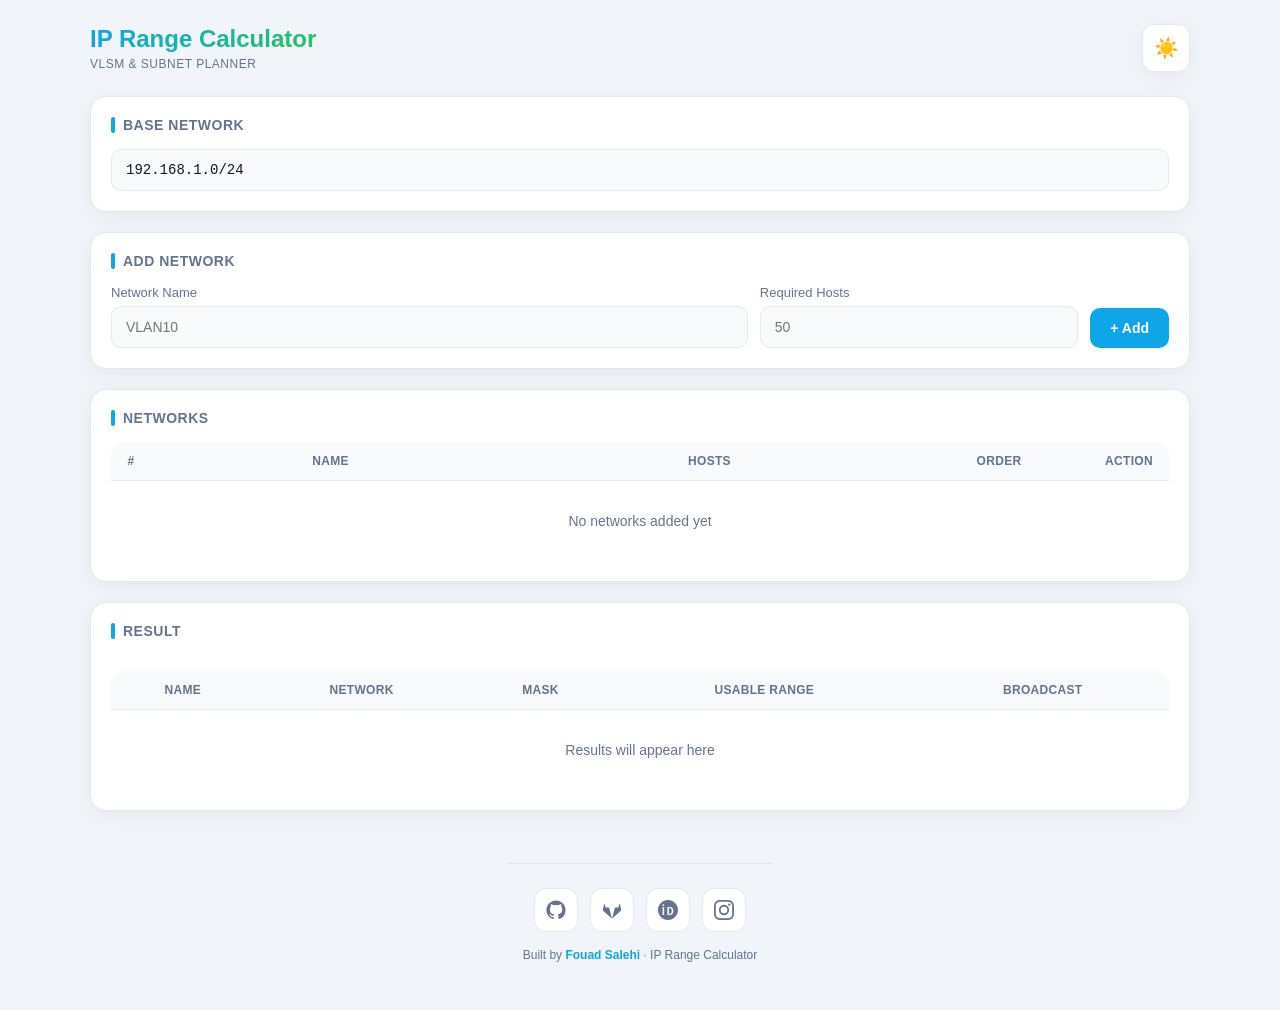
<file: index.html>
<!DOCTYPE html>
<html lang="en" dir="ltr">
  <head>
    <meta name="description" content="IP Range Calculator — a browser-based VLSM and subnet planner that automatically allocates IP ranges based on required hosts per network.">
    <meta name="keywords" content="IP Range Calculator, VLSM, subnet planner, subnet calculator, CIDR, IP allocation, network planning, VLSM calculator, subnetting">
    <meta name="author" content="Fouad Salehi">
    <meta name="robots" content="index, follow">
    <meta name="theme-color" content="#0b1220">
    <link rel="canonical" href="https://iprangecalculator.web.app/">

    <meta property="og:type" content="website">
    <meta property="og:site_name" content="IP Range Calculator">
    <meta property="og:title" content="IP Range Calculator — VLSM & Subnet Planner">
    <meta property="og:description" content="Automatically allocate IP ranges based on required hosts per network. Fully client-side VLSM and subnet planning tool.">
    <meta property="og:url" content="https://iprangecalculator.web.app/">
    <meta property="og:image" content="https://iprangecalculator.web.app/assets/images/brandmark.png">
    <meta property="og:image:alt" content="IP Range Calculator">
    <meta property="og:locale" content="en_US">
    <meta charset="UTF-8">
    <meta name="viewport" content="width=device-width, initial-scale=1.0">
    <title>IP Range Calculator — VLSM & Subnet Planner</title>
    <link rel="stylesheet" href="./assets/css/variables.css">
    <link rel="stylesheet" href="./assets/css/base.css">
    <link rel="stylesheet" href="./assets/css/components.css">
    <link rel="stylesheet" href="./assets/css/responsive.css">
  </head>
  <body>
    <div class="container">
      <header>
        <div class="header-title">
          <h1>IP Range Calculator</h1>
          <span class="subtitle">VLSM &amp; Subnet Planner</span>
        </div>
        <button class="theme-toggle" id="themeToggle" title="Toggle theme">☀️</button>
      </header>

      <div class="card">
        <div class="card-title">Base Network</div>
        <input type="text" id="baseNetwork" class="mono" value="192.168.1.0/24" placeholder="192.168.1.0/24">
      </div>

      <div class="card">
        <div class="card-title">Add Network</div>
        <div class="add-row">
          <div>
            <label>Network Name</label>
            <input type="text" id="netName" placeholder="VLAN10">
          </div>
          <div>
            <label>Required Hosts</label>
            <input type="number" id="hostCount" min="1" placeholder="50">
          </div>
          <button class="btn btn-primary" type="button">+ Add</button>
        </div>
      </div>

      <div class="card">
        <div class="card-title">Networks</div>
        <div class="table-wrap">
          <table>
            <thead>
              <tr>
                <th style="width:40px;">#</th>
                <th>Name</th>
                <th>Hosts</th>
                <th style="width:180px;">Order</th>
                <th style="width:80px;">Action</th>
              </tr>
            </thead>
            <tbody id="netList">
              <tr><td colspan="5" class="empty">No networks added yet</td></tr>
            </tbody>
          </table>
        </div>
      </div>

      <div class="card">
        <div class="card-title">Result</div>
        <div id="resultStats" class="stats"></div>
        <div class="table-wrap">
          <table>
            <thead>
              <tr>
                <th>Name</th>
                <th>Network</th>
                <th>Mask</th>
                <th>Usable Range</th>
                <th>Broadcast</th>
              </tr>
            </thead>
            <tbody id="resultList">
              <tr><td colspan="5" class="empty">Results will appear here</td></tr>
            </tbody>
          </table>
        </div>
        <div class="error" id="errorMsg"></div>
      </div>
    </div>

    <footer>
      <div class="footer-socials">
        <a class="social-link" href="https://github.com/fouad-salehi" target="_blank" rel="noopener" title="GitHub" aria-label="GitHub">
          <svg viewBox="0 0 24 24" xmlns="http://www.w3.org/2000/svg"><path d="M12 .5C5.65.5.5 5.65.5 12c0 5.08 3.29 9.39 7.86 10.91.58.11.79-.25.79-.56 0-.28-.01-1.02-.02-2-3.2.7-3.88-1.54-3.88-1.54-.52-1.33-1.28-1.69-1.28-1.69-1.05-.72.08-.71.08-.71 1.16.08 1.77 1.19 1.77 1.19 1.03 1.77 2.7 1.26 3.36.96.1-.75.4-1.26.73-1.55-2.55-.29-5.24-1.28-5.24-5.7 0-1.26.45-2.29 1.19-3.1-.12-.29-.52-1.46.11-3.05 0 0 .97-.31 3.18 1.18a11.1 11.1 0 0 1 5.79 0c2.2-1.49 3.17-1.18 3.17-1.18.63 1.59.23 2.76.11 3.05.74.81 1.19 1.84 1.19 3.1 0 4.43-2.69 5.41-5.25 5.69.41.36.78 1.06.78 2.14 0 1.55-.01 2.8-.01 3.18 0 .31.21.68.8.56A11.51 11.51 0 0 0 23.5 12C23.5 5.65 18.35.5 12 .5z"/></svg>
        </a>
        <a class="social-link" href="https://gitlab.com/fouad-salehi" target="_blank" rel="noopener" title="GitLab" aria-label="GitLab">
          <svg viewBox="0 0 24 24" xmlns="http://www.w3.org/2000/svg"><path d="M22.65 13.02 12 22.5 1.35 13.02a.94.94 0 0 1-.34-1.05L2.3 5.1a.47.47 0 0 1 .9 0l1.29 3.97h15.02l1.29-3.97a.47.47 0 0 1 .9 0l1.29 6.87a.94.94 0 0 1-.34 1.05ZM12 22.5 15.56 9.07H8.44L12 22.5Z"/></svg>
        </a>
        <a class="social-link" href="https://orcid.org/0009-0008-6241-8599" target="_blank" rel="noopener" title="ORCID" aria-label="ORCID">
          <svg viewBox="0 0 24 24" xmlns="http://www.w3.org/2000/svg"><path d="M12 0C5.37 0 0 5.37 0 12s5.37 12 12 12 12-5.37 12-12S18.63 0 12 0ZM7.37 18.11H5.53V8.53h1.84v9.58ZM6.45 7.3a1.1 1.1 0 1 1 0-2.2 1.1 1.1 0 0 1 0 2.2Zm11.88 6.6c0 2.75-1.83 4.21-4.36 4.21h-2.66V8.53h2.78c2.42 0 4.24 1.52 4.24 4.16v1.21Zm-1.84-1.32c0-1.85-1.13-2.9-2.72-2.9h-.65v7.11h.65c1.62 0 2.72-1.05 2.72-3.02v-1.19Z"/></svg>
        </a>
        <a class="social-link" href="https://instagram.com/fouad_salehi" target="_blank" rel="noopener" title="Instagram" aria-label="Instagram">
          <svg viewBox="0 0 24 24" xmlns="http://www.w3.org/2000/svg"><path d="M12 2.16c3.2 0 3.58.01 4.85.07 1.17.05 1.8.25 2.23.41.56.22.96.48 1.38.9.42.42.68.82.9 1.38.16.42.36 1.06.41 2.23.06 1.27.07 1.65.07 4.85s-.01 3.58-.07 4.85c-.05 1.17-.25 1.8-.41 2.23-.22.56-.48.96-.9 1.38-.42.42-.82.68-1.38.9-.42.16-1.06.36-2.23.41-1.27.06-1.65.07-4.85.07s-3.58-.01-4.85-.07c-1.17-.05-1.8-.25-2.23-.41a3.7 3.7 0 0 1-1.38-.9 3.7 3.7 0 0 1-.9-1.38c-.16-.42-.36-1.06-.41-2.23-.06-1.27-.07-1.65-.07-4.85s.01-3.58.07-4.85c.05-1.17.25-1.8.41-2.23.22-.56.48-.96.9-1.38.42-.42.82-.68 1.38-.9.42-.16 1.06-.36 2.23-.41 1.27-.06 1.65-.07 4.85-.07M12 0C8.74 0 8.33.01 7.05.07 5.78.13 4.9.33 4.14.63a5.88 5.88 0 0 0-2.13 1.38A5.88 5.88 0 0 0 .63 4.14C.33 4.9.13 5.78.07 7.05.01 8.33 0 8.74 0 12s.01 3.67.07 4.95c.06 1.27.26 2.15.56 2.91.31.79.72 1.46 1.38 2.13.67.66 1.34 1.07 2.13 1.38.76.3 1.64.5 2.91.56C8.33 23.99 8.74 24 12 24s3.67-.01 4.95-.07c1.27-.06 2.15-.26 2.91-.56a5.88 5.88 0 0 0 2.13-1.38 5.88 5.88 0 0 0 1.38-2.13c.3-.76.5-1.64.56-2.91.06-1.28.07-1.69.07-4.95s-.01-3.67-.07-4.95c-.06-1.27-.26-2.15-.56-2.91a5.88 5.88 0 0 0-1.38-2.13A5.88 5.88 0 0 0 19.86.63c-.76-.3-1.64-.5-2.91-.56C15.67.01 15.26 0 12 0Zm0 5.84a6.16 6.16 0 1 0 0 12.32 6.16 6.16 0 0 0 0-12.32ZM12 16a4 4 0 1 1 0-8 4 4 0 0 1 0 8Zm7.85-10.4a1.44 1.44 0 1 1-2.88 0 1.44 1.44 0 0 1 2.88 0Z"/></svg>
        </a>
      </div>
      <div class="footer-text">
        Built by <a href="https://github.com/fouad-salehi" target="_blank" rel="noopener">Fouad Salehi</a> · IP Range Calculator
      </div>
    </footer>

    <script type="module" src="./assets/js/main.js"></script>
  </body>
</html>
</file>
<file: assets/css/variables.css>
:root {
  --bg: #f1f5f9;
  --bg-card: #ffffff;
  --bg-input: #f8fafc;
  --text: #0f172a;
  --text-muted: #64748b;
  --border: #e2e8f0;
  --accent: #0ea5e9;
  --accent-hover: #0284c7;
  --success: #22c55e;
  --success-hover: #16a34a;
  --danger: #ef4444;
  --danger-hover: #dc2626;
  --row-hover: #f1f5f9;
  --shadow: 0 4px 20px rgba(0,0,0,0.06);
  --shadow-lg: 0 10px 40px rgba(0,0,0,0.1);
}
[data-theme="dark"] {
  --bg: #0b1220;
  --bg-card: #131c2e;
  --bg-input: #0b1220;
  --text: #e2e8f0;
  --text-muted: #94a3b8;
  --border: #1e293b;
  --accent: #38bdf8;
  --accent-hover: #0ea5e9;
  --success: #4ade80;
  --success-hover: #22c55e;
  --danger: #f87171;
  --danger-hover: #ef4444;
  --row-hover: #1e293b;
  --shadow: 0 4px 20px rgba(0,0,0,0.4);
  --shadow-lg: 0 10px 40px rgba(0,0,0,0.5);
}
</file>
<file: assets/css/base.css>
* { box-sizing: border-box; margin: 0; padding: 0; }
body {
  font-family: 'Segoe UI', Tahoma, sans-serif;
  background: var(--bg);
  color: var(--text);
  min-height: 100vh;
  padding: 24px 16px;
  transition: background 0.3s, color 0.3s;
  display: flex;
  flex-direction: column;
}
.container { max-width: 1100px; margin: 0 auto; flex: 1; width: 100%; }
header {
  display: flex;
  justify-content: space-between;
  align-items: center;
  margin-bottom: 24px;
}
.header-title { display: flex; flex-direction: column; gap: 4px; }
h1 {
  font-size: 24px;
  font-weight: 700;
  background: linear-gradient(135deg, var(--accent), var(--success));
  -webkit-background-clip: text;
  -webkit-text-fill-color: transparent;
  background-clip: text;
}
.subtitle {
  font-size: 12px;
  color: var(--text-muted);
  letter-spacing: 0.5px;
  text-transform: uppercase;
  font-weight: 500;
}
label {
  display: block;
  margin-bottom: 6px;
  font-size: 13px;
  color: var(--text-muted);
  font-weight: 500;
}
input {
  width: 100%;
  padding: 12px 14px;
  border-radius: 10px;
  border: 1px solid var(--border);
  background: var(--bg-input);
  color: var(--text);
  font-size: 14px;
  transition: all 0.2s;
  font-family: inherit;
}
input:focus {
  outline: none;
  border-color: var(--accent);
  box-shadow: 0 0 0 3px rgba(14, 165, 233, 0.15);
}
input.mono { font-family: 'Consolas', 'Monaco', monospace; }
table { width: 100%; border-collapse: collapse; font-size: 13px; }
th, td { padding: 12px 10px; text-align: center; border-bottom: 1px solid var(--border); }
th {
  background: var(--bg-input);
  color: var(--text-muted);
  font-weight: 600;
  font-size: 12px;
  text-transform: uppercase;
  letter-spacing: 0.3px;
}
tbody tr { transition: background 0.15s; }
tbody tr:hover { background: var(--row-hover); }
tbody tr:last-child td { border-bottom: none; }
.mono-cell {
  font-family: 'Consolas', 'Monaco', monospace;
  color: var(--accent);
  font-weight: 600;
  white-space: nowrap;
}
.empty {
  text-align: center;
  color: var(--text-muted);
  padding: 32px 16px;
  font-size: 14px;
}
footer {
  max-width: 1100px;
  margin: 32px auto 0;
  padding: 24px 16px;
  border-top: 1px solid var(--border);
  display: flex;
  flex-direction: column;
  align-items: center;
  gap: 16px;
}
</file>
<file: assets/css/components.css>
.theme-toggle {
  width: 48px;
  height: 48px;
  border-radius: 12px;
  border: 1px solid var(--border);
  background: var(--bg-card);
  color: var(--text);
  cursor: pointer;
  font-size: 20px;
  display: flex;
  align-items: center;
  justify-content: center;
  transition: all 0.2s;
  box-shadow: var(--shadow);
}
.theme-toggle:hover { transform: scale(1.05); border-color: var(--accent); }
.card {
  background: var(--bg-card);
  border: 1px solid var(--border);
  border-radius: 16px;
  padding: 20px;
  margin-bottom: 20px;
  box-shadow: var(--shadow);
  transition: all 0.3s;
}
.card-title {
  font-size: 14px;
  font-weight: 600;
  color: var(--text-muted);
  text-transform: uppercase;
  letter-spacing: 0.5px;
  margin-bottom: 16px;
  display: flex;
  align-items: center;
  gap: 8px;
}
.card-title::before {
  content: '';
  width: 4px;
  height: 16px;
  background: var(--accent);
  border-radius: 2px;
}
.add-row {
  display: grid;
  grid-template-columns: 2fr 1fr auto;
  gap: 12px;
  align-items: end;
}
.btn {
  padding: 12px 20px;
  border: none;
  border-radius: 10px;
  cursor: pointer;
  font-size: 14px;
  font-weight: 600;
  transition: all 0.2s;
  font-family: inherit;
  white-space: nowrap;
}
.btn:hover { transform: translateY(-1px); }
.btn:active { transform: translateY(0); }
.btn-primary { background: var(--accent); color: #fff; }
.btn-primary:hover { background: var(--accent-hover); }
.btn-danger { background: var(--danger); color: #fff; padding: 8px 12px; font-size: 13px; }
.btn-danger:hover { background: var(--danger-hover); }
.btn-icon {
  background: transparent;
  border: 1px solid var(--border);
  color: var(--text-muted);
  padding: 6px 10px;
  font-size: 12px;
  border-radius: 6px;
  cursor: pointer;
  transition: all 0.2s;
}
.btn-icon:hover { border-color: var(--accent); color: var(--accent); }
.btn-icon:disabled { opacity: 0.3; cursor: not-allowed; }
.table-wrap { overflow-x: auto; border-radius: 12px; }
.row-actions { display: flex; gap: 4px; justify-content: center; }
.error {
  color: var(--danger);
  text-align: center;
  padding: 12px;
  font-size: 14px;
  font-weight: 500;
  border-radius: 10px;
  background: rgba(239, 68, 68, 0.1);
  margin-top: 12px;
  display: none;
}
.error.show { display: block; }
.result-badge {
  display: inline-block;
  padding: 2px 8px;
  border-radius: 6px;
  background: rgba(34, 197, 94, 0.15);
  color: var(--success);
  font-size: 11px;
  font-weight: 600;
}
.stats {
  display: grid;
  grid-template-columns: repeat(auto-fit, minmax(140px, 1fr));
  gap: 12px;
  margin-bottom: 16px;
}
.stat {
  background: var(--bg-input);
  padding: 12px;
  border-radius: 10px;
  text-align: center;
}
.stat-value { font-size: 20px; font-weight: 700; color: var(--accent); }
.stat-label { font-size: 11px; color: var(--text-muted); text-transform: uppercase; letter-spacing: 0.5px; margin-top: 4px; }
.footer-socials {
  display: flex;
  gap: 12px;
  flex-wrap: wrap;
  justify-content: center;
}
.social-link {
  display: flex;
  align-items: center;
  justify-content: center;
  width: 44px;
  height: 44px;
  border-radius: 12px;
  border: 1px solid var(--border);
  background: var(--bg-card);
  color: var(--text-muted);
  transition: all 0.2s;
  text-decoration: none;
}
.social-link:hover {
  transform: translateY(-2px);
  color: var(--accent);
  border-color: var(--accent);
  box-shadow: 0 6px 20px rgba(14, 165, 233, 0.2);
}
.social-link svg { width: 20px; height: 20px; fill: currentColor; }
.footer-text {
  font-size: 12px;
  color: var(--text-muted);
  text-align: center;
}
.footer-text a {
  color: var(--accent);
  text-decoration: none;
  font-weight: 600;
}
.footer-text a:hover { text-decoration: underline; }
</file>
<file: assets/css/responsive.css>
@media (max-width: 640px) {
  .add-row { grid-template-columns: 1fr; }
  h1 { font-size: 18px; }
  .card { padding: 16px; }
}
</file>
